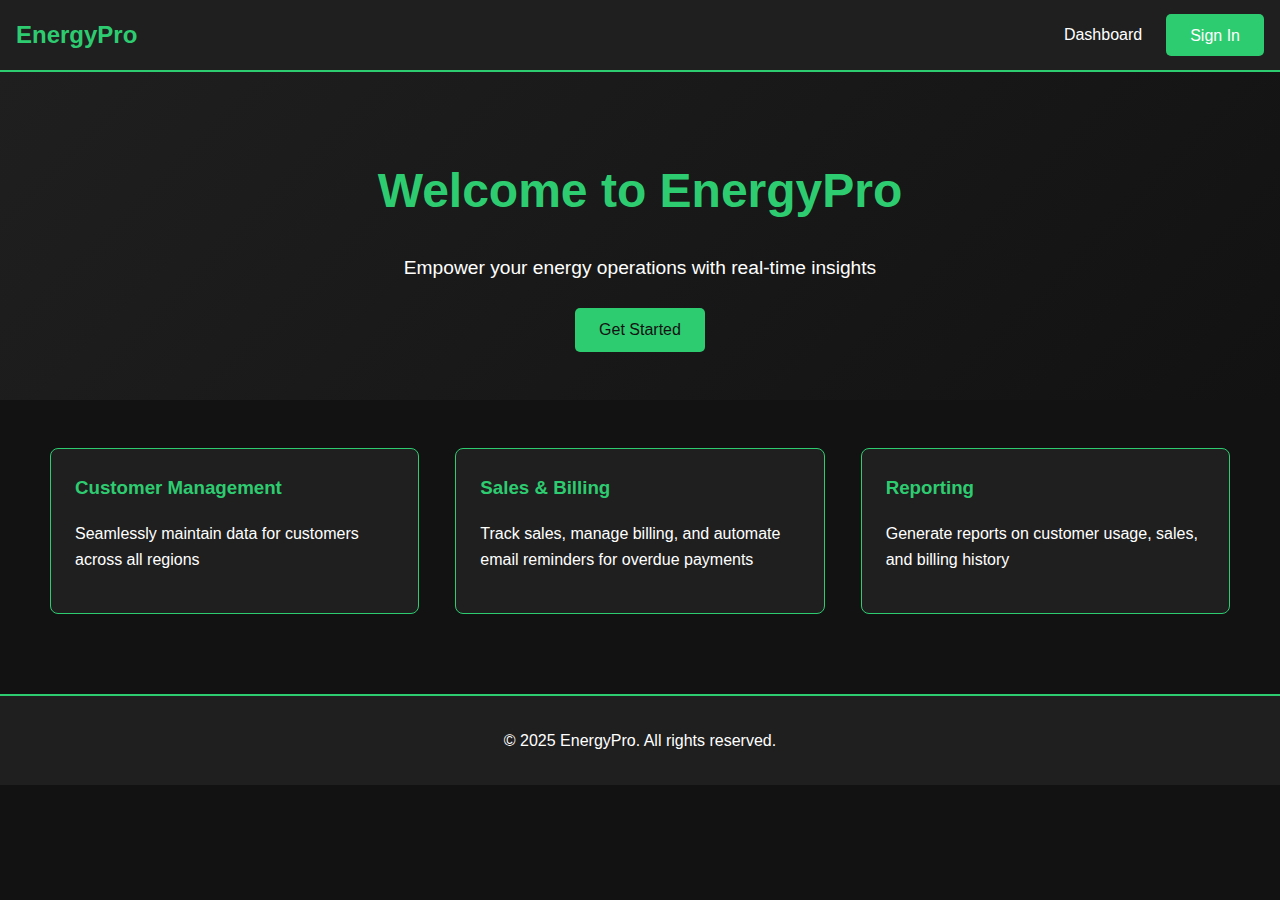
<file: static/index.html>
<!DOCTYPE html>
<html lang="en">
<head>
  <meta charset="UTF-8" />
  <meta name="viewport" content="width=device-width, initial-scale=1.0" />
  <title>EnergyPro Dashboard</title>
  <link rel="stylesheet" href="style.css">
</head>
<body>
  <!-- Navigation Bar -->
  <div id="navbar-placeholder"></div>
  
  <!-- Hero Section -->
  <section class="hero">
    <h1>Welcome to EnergyPro</h1>
    <p>
      Empower your energy operations with real-time insights
    </p>
    <button class="cta-button">Get Started</button>
  </section>
  
  <!-- Information Section -->
  <section class="info-section">
    <div class="info-card">
      <h3>Customer Management</h3>
      <p>
        Seamlessly maintain data for customers across all regions
      </p>
    </div>
    <div class="info-card">
      <h3>Sales & Billing</h3>
      <p>
        Track sales, manage billing, and automate email reminders for overdue payments
      </p>
    </div>
    <div class="info-card">
      <h3>Reporting</h3>
      <p>
        Generate reports on customer usage, sales, and billing history
      </p>
    </div>
  </section>
  
  <!-- Footer -->
  <footer>
    <p>&copy; 2025 EnergyPro. All rights reserved.</p>
  </footer>

  <!-- Load the common navbar and its JavaScript -->
  <script>
    fetch('/static/navbar.html')
      .then(response => response.text())
      .then(html => {
        document.getElementById('navbar-placeholder').innerHTML = html;
        // Now load the navbar script.
        const script = document.createElement('script');
        script.src = '/static/navbar.js';
        document.body.appendChild(script);
      })
      .catch(err => console.error("Failed to load navbar:", err));
  </script>
</body>
</html>
</file>
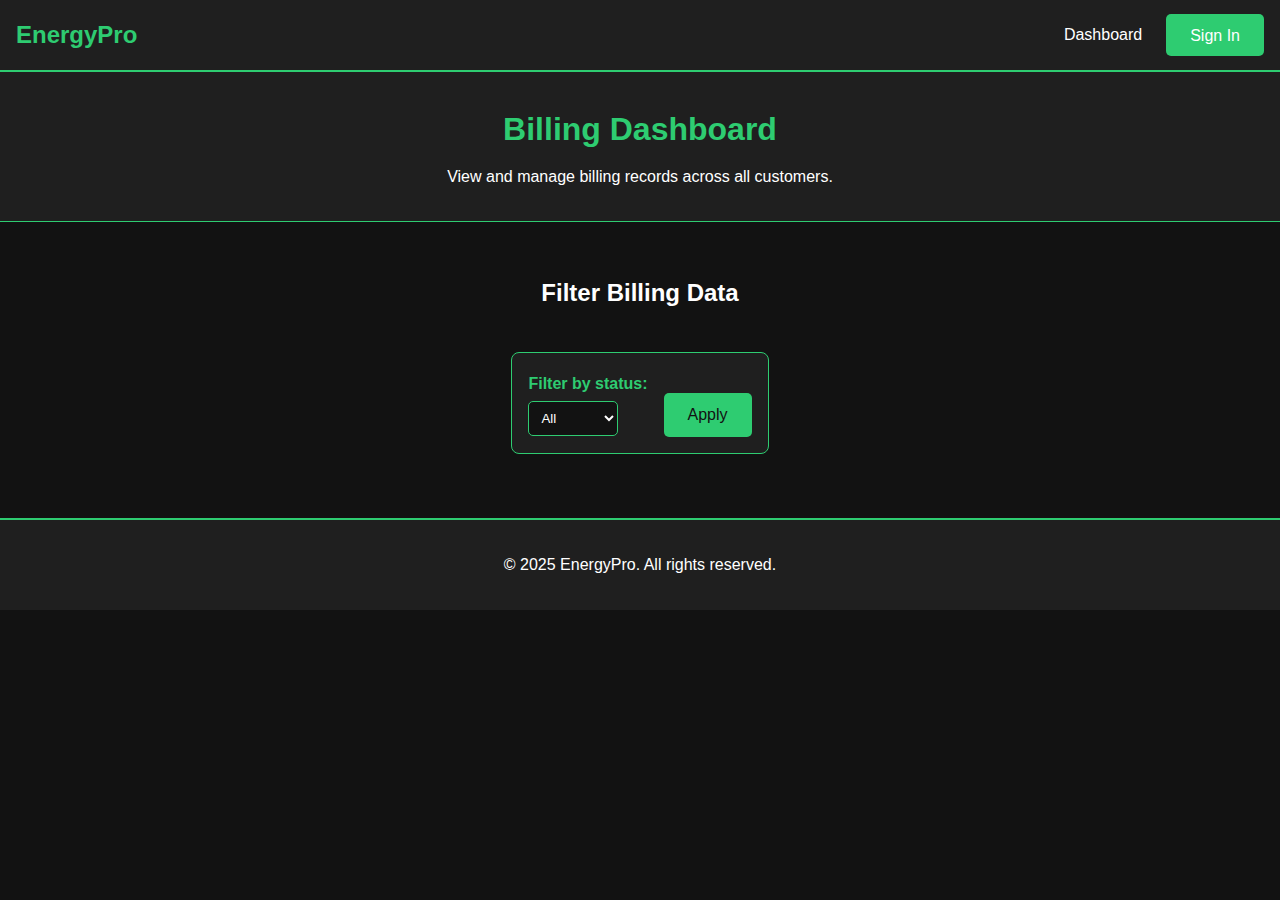
<file: static/billing.html>
<!DOCTYPE html>
<html lang="en">
<head>
  <meta charset="UTF-8" />
  <title>Billing - EnergyPro</title>
  <link rel="stylesheet" href="/static/style.css" />
  <style>
    .status-paid { color: #2ecc71; }
    .status-unpaid { color: #f39c12; }
    .status-overdue { color: #e74c3c; font-weight: bold; }

    .billing-filter-section {
      padding: 2em;
      text-align: center;
    }

    .billing-filter-section h2 {
      color: #fff;
      margin-bottom: 1em;
    }

    .billing-filter-section .filter-container {
      display: inline-flex;
      align-items: center;
      background-color: #1f1f1f;
      border: 1px solid #2ecc71;
      border-radius: 8px;
      padding: 1em;
      gap: 1em;
      margin-top: 1em;
    }

    .filter-group {
      display: flex;
      flex-direction: column;
      align-items: flex-start;
    }

    .filter-group label {
      margin-bottom: 0.3em;
      font-weight: bold;
      color: #2ecc71;
    }

    .filter-group select {
      padding: 0.6em;
      background-color: #121212;
      color: #fff;
      border: 1px solid #2ecc71;
      border-radius: 5px;
    }

    .email-button {
      padding: 6px 12px;
      background-color: #3498db;
      color: #fff;
      border: none;
      border-radius: 4px;
      cursor: pointer;
    }

    .email-button:disabled {
      background-color: #777;
      cursor: not-allowed;
    }

    .billing-table {
      width: 100%;
      border-collapse: collapse;
      margin-top: 20px;
    }

    .billing-table th, .billing-table td {
      border: 1px solid #2ecc71;
      padding: 8px;
      text-align: center;
    }

    .billing-table th {
      background-color: #1f1f1f;
      color: #2ecc71;
    }
  </style>
</head>
<body>

  <!-- Navigation Bar -->
  <div id="navbar-placeholder"></div>

  <!-- Page Header -->
  <header class="page-header">
    <h1>Billing Dashboard</h1>
    <p>View and manage billing records across all customers.</p>
  </header>

  <section class="billing-filter-section">
    <h2>Filter Billing Data</h2>
    <div class="filter-container">
      <div class="filter-group">
        <label for="statusFilter">Filter by status:</label>
        <select id="statusFilter">
          <option value="">All</option>
          <option value="Paid">Paid</option>
          <option value="Unpaid">Unpaid</option>
          <option value="Overdue">Overdue</option>
        </select>
      </div>
      <button onclick="loadBills()" class="cta-button">Apply</button>
    </div>
  </section>

  <div id="billingTableContainer"></div>

  <script>
    function loadBills() {
      const status = document.getElementById("statusFilter").value;
      let url = "http://localhost:18080/api/bills";
      if (status) url += `?status=${encodeURIComponent(status)}`;

      fetch(url)
        .then(res => res.json())
        .then(data => {
          const bills = data.bills || [];
          let html = "<table class='billing-table'><thead><tr>" +
                     "<th>Bill ID</th><th>Customer ID</th><th>Amount</th>" +
                     "<th>Due Date</th><th>Paid Date</th><th>Status</th><th>Action</th>" +
                     "</tr></thead><tbody>";

          if (bills.length === 0) {
            html += "<tr><td colspan='7'>No bills found.</td></tr>";
          } else {
            bills.forEach(bill => {
              let statusClass = bill.status.toLowerCase();
              html += `<tr>
                <td>${bill.bill_id}</td>
                <td>${bill.customer_id}</td>
                <td>$${bill.amount.toFixed(2)}</td>
                <td>${bill.due_date}</td>
                <td>${bill.paid_date || "-"}</td>
                <td class='status-${statusClass}'>${bill.status}</td>
                <td>${bill.status === "Overdue" ? 
                      `<button class='email-button' onclick='sendReminder(${bill.customer_id})'>Send Reminder</button>` 
                      : "-"}</td>
              </tr>`;
            });
          }

          html += "</tbody></table>";
          document.getElementById("billingTableContainer").innerHTML = html;
        });
    }

    function sendReminder(customerId) {
      fetch(`http://localhost:18080/api/billInfo?customer_id=${customerId}`)
        .then(res => res.json())
        .then(data => {
          const bill = data.bill;
          if (!bill || !bill.email) return alert("Missing bill or email info.");

          const overdueDate = new Date(bill.due_date);
          const today = new Date();
          const diffDays = Math.floor((today - overdueDate) / (1000 * 60 * 60 * 24));

          const subject = encodeURIComponent("Overdue Bill Reminder");
          const body = encodeURIComponent(
            `This is a reminder that your bill is OVERDUE.\n\nDue Date: ${bill.due_date}\nOverdue by: ${diffDays} days.`
          );

          window.location.href = `mailto:${bill.email}?subject=${subject}&body=${body}`;
        })
        .catch(err => {
          alert("Failed to get bill info: " + err);
        });
    }

    window.onload = loadBills;
  </script>

  <!-- Footer -->
  <footer>
    <p>&copy; 2025 EnergyPro. All rights reserved.</p>
  </footer>

  <!-- Load the common navbar and its JavaScript -->
  <script>
    fetch('/static/navbar.html')
      .then(response => response.text())
      .then(html => {
        document.getElementById('navbar-placeholder').innerHTML = html;
        const script = document.createElement('script');
        script.src = '/static/navbar.js';
        document.body.appendChild(script);
      });
  </script>
</body>
</html>
</file>
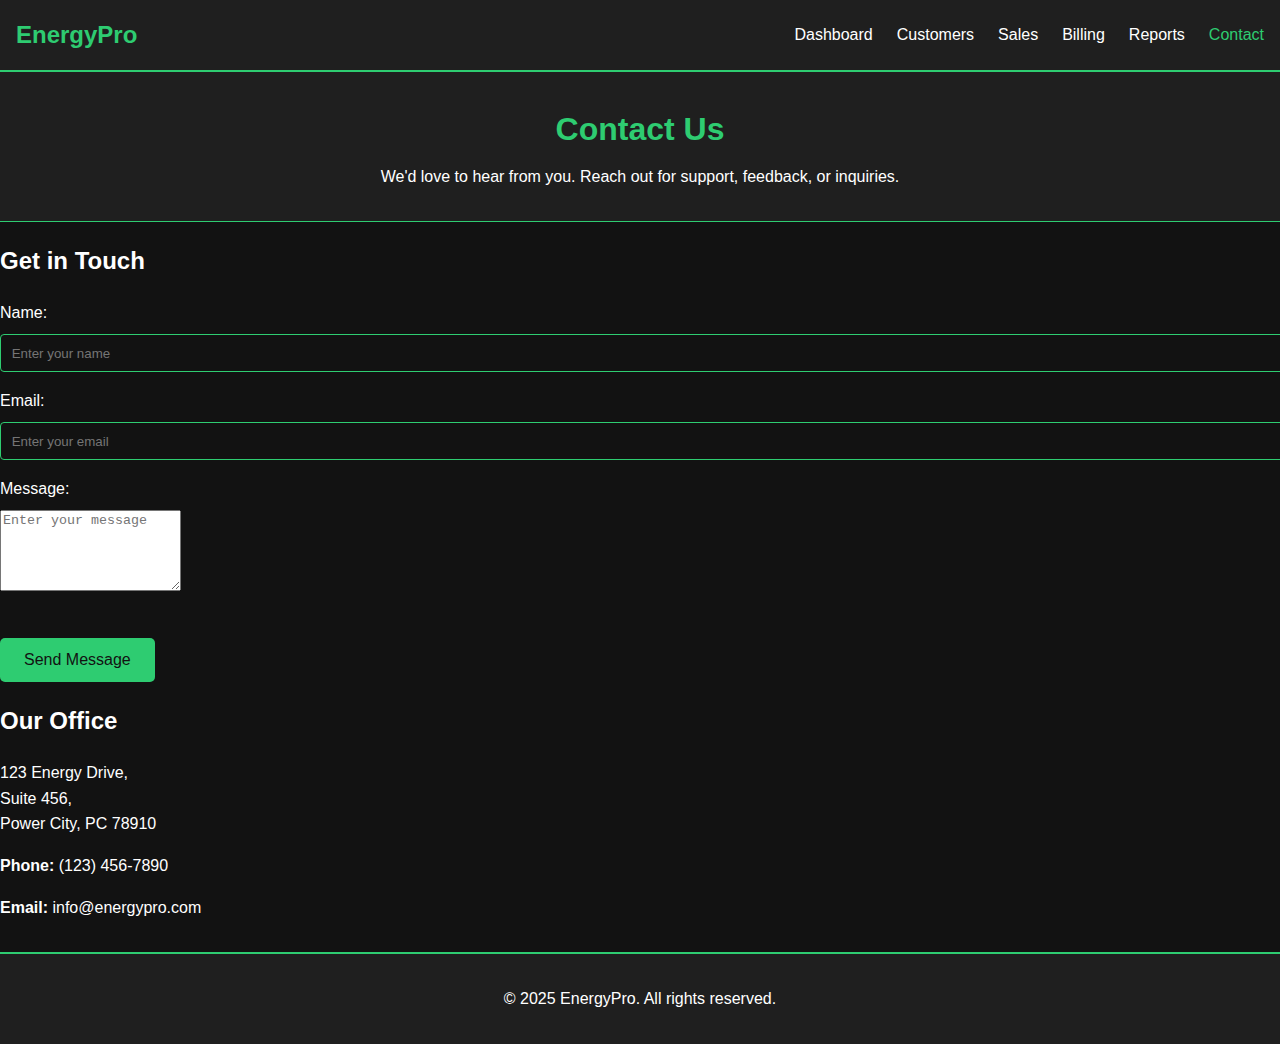
<file: static/contact.html>
<!DOCTYPE html>
<html lang="en">
<head>
  <meta charset="UTF-8" />
  <meta name="viewport" content="width=device-width, initial-scale=1.0" />
  <title>Contact - EnergyPro</title>
  <link rel="stylesheet" href="style.css">
</head>
<body>
  <!-- Navigation Bar -->
  <nav class="navbar">
    <a href="index.html" class="logo">EnergyPro</a>
    <ul>
      <li><a href="index.html">Dashboard</a></li>
      <li><a href="customers.html">Customers</a></li>
      <li><a href="sales.html">Sales</a></li>
      <li><a href="billing.html">Billing</a></li>
      <li><a href="reports.html">Reports</a></li>
      <li><a href="contact.html" class="active">Contact</a></li>
    </ul>
  </nav>
  
  <!-- Page Header -->
  <header class="page-header">
    <h1>Contact Us</h1>
    <p>We'd love to hear from you. Reach out for support, feedback, or inquiries.</p>
  </header>
  
  <!-- Contact Form Section -->
  <section class="contact-section">
    <h2>Get in Touch</h2>
    <form id="contactForm">
      <div class="form-group">
        <label for="contactName">Name:</label>
        <input type="text" id="contactName" name="contactName" placeholder="Enter your name" required>
      </div>
      <div class="form-group">
        <label for="contactEmail">Email:</label>
        <input type="email" id="contactEmail" name="contactEmail" placeholder="Enter your email" required>
      </div>
      <div class="form-group">
        <label for="contactMessage">Message:</label>
        <textarea id="contactMessage" name="contactMessage" rows="5" placeholder="Enter your message" required></textarea>
      </div>
      <button type="submit" class="cta-button">Send Message</button>
    </form>
  </section>
  
  <!-- Contact Information Section -->
  <section class="contact-info-section">
    <h2>Our Office</h2>
    <p>
      123 Energy Drive,<br>
      Suite 456,<br>
      Power City, PC 78910
    </p>
    <p><strong>Phone:</strong> (123) 456-7890</p>
    <p><strong>Email:</strong> info@energypro.com</p>
  </section>
  
  <!-- Footer -->
  <footer>
    <p>&copy; 2025 EnergyPro. All rights reserved.</p>
  </footer>
</body>
</html>
</file>
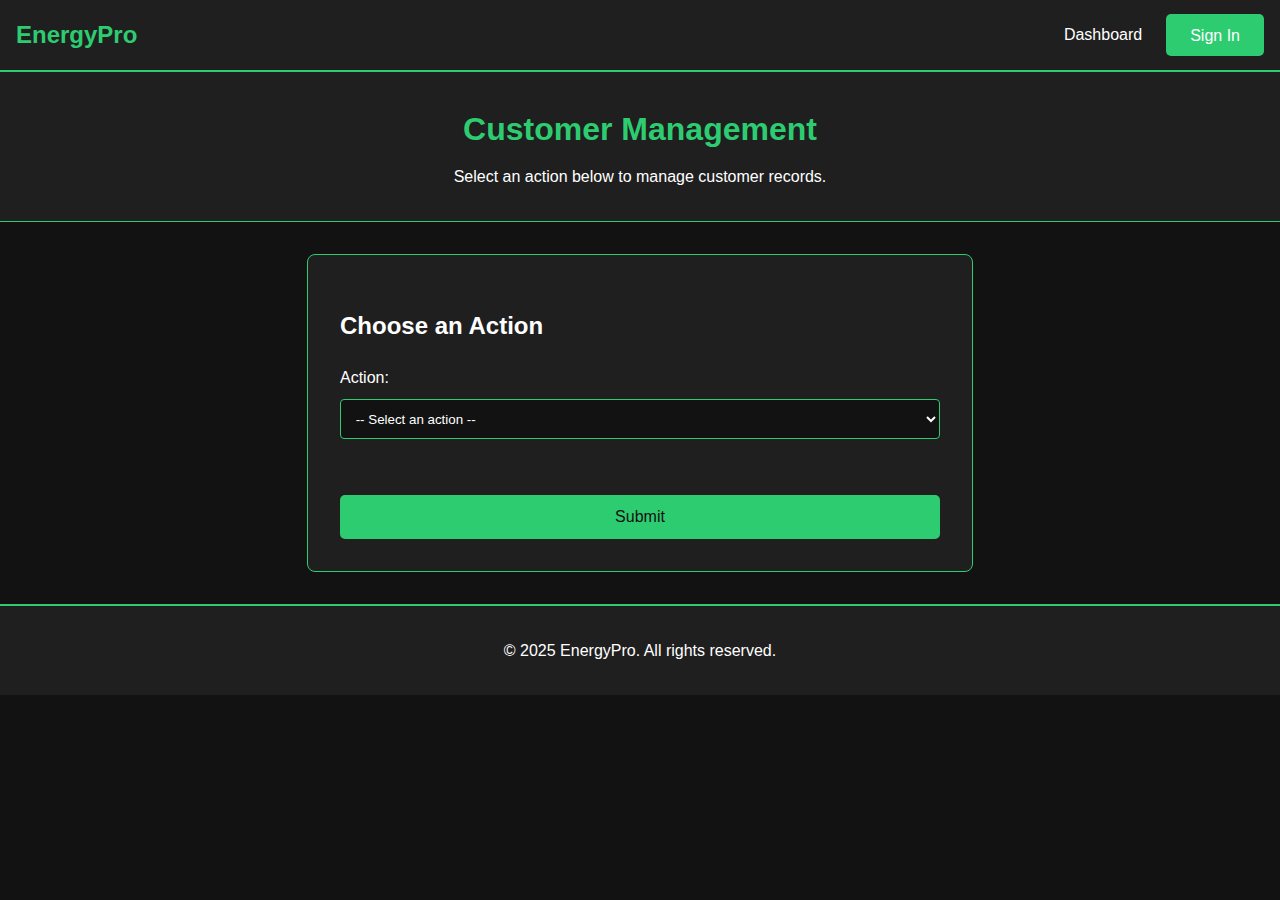
<file: static/customers.html>
<!DOCTYPE html>
<html lang="en">
<head>
  <meta charset="UTF-8" />
  <meta name="viewport" content="width=device-width, initial-scale=1.0" />
  <title>Customers - EnergyPro</title>
  <link rel="stylesheet" href="style.css" />
</head>
<body>
  <div id="navbar-placeholder"></div>
  
  <header class="page-header">
    <h1>Customer Management</h1>
    <p>Select an action below to manage customer records.</p>
  </header>
  
  <section class="customer-action-section">
    <h2>Choose an Action</h2>
    <form id="customerActionForm">
      <div class="form-group">
        <label for="actionType">Action:</label>
        <select id="actionType" name="actionType" required>
          <option value="">-- Select an action --</option>
          <option value="manage">Manage All Customers</option>
          <option value="filter">Filter Customers by Region (Region_ID)</option>
          <option value="edit">Lookup Customer by ID (for edit)</option>
          <option value="delete">Delete Customer (by ID)</option>
          <option value="lookupByName">Lookup Customer by Name</option>
          <option value="add">Add Customer</option>
        </select>
      </div>

      <div class="form-group" id="regionFilterField" style="display:none;">
        <label for="region">Region_ID:</label>
        <input type="number" id="region" name="region" placeholder="Enter region ID">
      </div>
      <div class="form-group" id="customerIdField" style="display:none;">
        <label for="customerId">Customer ID:</label>
        <input type="number" id="customerId" name="customerId" placeholder="Enter customer ID">
      </div>
      <div class="form-group" id="nameLookupField" style="display:none;">
        <label for="nameLookup">Name (partial):</label>
        <input type="text" id="nameLookup" name="nameLookup" placeholder="Enter name">
      </div>

      <div class="form-group" id="addCustomerFields" style="display:none;">
        <label for="addName">Name:</label>
        <input type="text" id="addName" name="addName" placeholder="Enter customer name">
        <label for="addEmail">Email:</label>
        <input type="email" id="addEmail" name="addEmail" placeholder="Enter customer email">
        <label for="addAddress">Address:</label>
        <input type="text" id="addAddress" name="addAddress" placeholder="Enter address">
        <label for="addRegionId">Region_ID:</label>
        <input type="number" id="addRegionId" name="addRegionId" placeholder="Enter region ID">
      </div>
      <button type="submit" class="cta-button">Submit</button>
    </form>
  </section>
  
  <section class="customer-results-section" style="display:none;">
    <h2>Results</h2>
    <div id="results"></div>
  </section>
  
  <footer>
    <p>&copy; 2025 EnergyPro. All rights reserved.</p>
  </footer>

  <script>
    const actionSelect = document.getElementById('actionType');
    const regionField = document.getElementById('regionFilterField');
    const customerIdField = document.getElementById('customerIdField');
    const nameLookupField = document.getElementById('nameLookupField');
    const addCustomerFields = document.getElementById('addCustomerFields');
    const form = document.getElementById('customerActionForm');
    const resultsSection = document.querySelector('.customer-results-section');
    const resultsDiv = document.getElementById('results');

    actionSelect.addEventListener('change', function() {
      const action = actionSelect.value;
      regionField.style.display = (action === 'filter') ? 'block' : 'none';
      customerIdField.style.display = (action === 'edit' || action === 'delete') ? 'block' : 'none';
      nameLookupField.style.display = (action === 'lookupByName') ? 'block' : 'none';
      addCustomerFields.style.display = (action === 'add') ? 'block' : 'none';
    });

    function buildTable(data) {
      if (!Array.isArray(data) || data.length === 0) {
        return "<p>No records found.</p>";
      }
      let table = "<table class='customer-table'><thead><tr>";
      const keys = Object.keys(data[0]);
      keys.forEach(key => { table += "<th>" + key + "</th>"; });
      table += "<th>Actions</th></tr></thead><tbody>";
      data.forEach(record => {
        table += "<tr>";
        keys.forEach(key => {
          table += "<td>" + record[key] + "</td>";
        });
        table += "<td><!-- Action buttons can go here --></td>";
        table += "</tr>";
      });
      table += "</tbody></table>";
      return table;
    }

    form.addEventListener('submit', function(event) {
      event.preventDefault();
      resultsDiv.innerHTML = '';
      resultsSection.style.display = 'none';

      const action = actionSelect.value;
      let query = "";

      if (action === 'manage' || action === 'filter' || action === 'edit' ||
          action === 'delete' || action === 'lookupByName') {
        if (action === 'manage') {
          query = '?action=manage';
        } else if (action === 'filter') {
          const region = document.getElementById('region').value;
          query = '?action=filter&region=' + encodeURIComponent(region);
        } else if (action === 'edit' || action === 'delete') {
          const customerId = document.getElementById('customerId').value;
          query = '?action=' + action + '&id=' + encodeURIComponent(customerId);
        } else if (action === 'lookupByName') {
          const nameLookup = document.getElementById('nameLookup').value;
          query = '?action=lookupByName&name=' + encodeURIComponent(nameLookup);
        }
        query += '&_=' + new Date().getTime();
        fetch("http://localhost:18080/api/customers" + query, { cache: "no-store" })
          .then(response => response.json())
          .then(data => {
            resultsSection.style.display = 'block';
            if (Array.isArray(data)) {
              resultsDiv.innerHTML = buildTable(data);
            } else {
              resultsDiv.innerHTML = '<p>' + JSON.stringify(data, null, 2) + '</p>';
            }
          })
          .catch(error => {
            resultsSection.style.display = 'block';
            resultsDiv.innerHTML = '<p>Error retrieving data: ' + error + '</p>';
          });

      } else if (action === 'add') {
        const addName = document.getElementById('addName').value;
        const addEmail = document.getElementById('addEmail').value;
        const addAddress = document.getElementById('addAddress').value;
        const addRegionId = document.getElementById('addRegionId').value;
        const newCustomer = {
          Name: addName,
          Email: addEmail,
          Address: addAddress,
          Region_ID: parseInt(addRegionId)
        };

        fetch("http://localhost:18080/api/customers", {
          method: "POST",
          headers: {
            "Content-Type": "application/json"
          },
          body: JSON.stringify(newCustomer)
        })
        .then(response => response.json())
        .then(data => {
          resultsSection.style.display = 'block';
          resultsDiv.innerHTML = `
            <p>Customer added successfully.</p>
            <button id="viewAllBtn" class="cta-button">View All Customers</button>
          `;
          document.getElementById('viewAllBtn').addEventListener('click', () => {
            fetch("http://localhost:18080/api/customers?action=manage&_=" + new Date().getTime(), { cache: "no-store" })
              .then(response => response.json())
              .then(data => {
                resultsDiv.innerHTML = buildTable(data);
              })
              .catch(err => {
                resultsDiv.innerHTML = '<p>Error retrieving customers: ' + err + '</p>';
              });
          });
        })
        .catch(error => {
          resultsSection.style.display = 'block';
          resultsDiv.innerHTML = '<p>Error adding customer: ' + error + '</p>';
        });
      } else {
        resultsDiv.innerHTML = '<p>Please select a valid action.</p>';
      }
    });
  </script>

  <script>
    fetch('/static/navbar.html')
      .then(response => response.text())
      .then(html => {
        document.getElementById('navbar-placeholder').innerHTML = html;
        const script = document.createElement('script');
        script.src = '/static/navbar.js';
        document.body.appendChild(script);
      })
      .catch(err => console.error("Failed to load navbar:", err));
  </script>
</body>
</html>
</file>
<file: static/style.css>
/* Global Styles */
body {
  margin: 0;
  font-family: 'Arial', sans-serif;
  background-color: #121212;
  color: #fff;
  line-height: 1.6;
}
a {
  text-decoration: none;
  color: inherit;
}

/* Navigation Bar */
.navbar {
  background-color: #1f1f1f;
  padding: 1em;
  display: flex;
  justify-content: space-between;
  align-items: center;
  border-bottom: 2px solid #2ecc71;
}
.navbar .logo {
  font-size: 1.5em;
  font-weight: bold;
  color: #2ecc71;
}
.navbar ul {
  list-style: none;
  display: flex;
  margin: 0;
  padding: 0;
}
.navbar li {
  margin-left: 1.5em;
}
.navbar a {
  color: #fff;
  transition: color 0.3s ease;
}
.navbar a:hover,
.navbar a.active {
  color: #2ecc71;
}

/* Hero Section */
.hero {
  padding: 3em 2em;
  text-align: center;
  background: linear-gradient(135deg, #1f1f1f, #121212);
}
.hero h1 {
  font-size: 3em;
  margin-bottom: 0.5em;
  color: #2ecc71;
}
.hero p {
  font-size: 1.2em;
  max-width: 600px;
  margin: 0 auto;
}
.cta-button {
  margin-top: 1.5em;
  padding: 0.8em 1.5em;
  background-color: #2ecc71;
  border: none;
  color: #121212;
  font-size: 1em;
  cursor: pointer;
  border-radius: 5px;
  transition: background-color 0.3s ease;
}
.cta-button:hover {
  background-color: #27ae60;
}

/* Information Section */
.info-section {
  padding: 2em;
  display: flex;
  justify-content: space-around;
  flex-wrap: wrap;
}
.info-card {
  background-color: #1f1f1f;
  border: 1px solid #2ecc71;
  border-radius: 8px;
  padding: 1.5em;
  margin: 1em;
  width: calc(33% - 2em);
  box-sizing: border-box;
  transition: transform 0.3s ease;
}
.info-card:hover {
  transform: scale(1.05);
}
.info-card h3 {
  margin-top: 0;
  color: #2ecc71;
}

/* Page Header (for Customers Page) */
.page-header {
  text-align: center;
  padding: 2em 1em;
  background: #1f1f1f;
  border-bottom: 1px solid #2ecc71;
}
.page-header h1 {
  margin: 0;
  color: #2ecc71;
}
.page-header p {
  margin: 0.5em 0 0;
}

/* Customers Table Section */
.customer-table-section {
  padding: 2em;
}
.customer-table {
  width: 100%;
  border-collapse: collapse;
  margin-top: 1em;
}
.customer-table th,
.customer-table td {
  border: 1px solid #2ecc71;
  padding: 0.8em;
  text-align: left;
}
.customer-table th {
  background-color: #1f1f1f;
  color: #2ecc71;
}
.customer-table tr:nth-child(even) {
  background-color: #1f1f1f;
}
.customer-table tr:hover {
  background-color: #2ecc71;
  color: #121212;
}

/* Buttons for Customer Actions */
.edit-btn, .delete-btn, .cta-button {
  background-color: #2ecc71;
  border: none;
  padding: 0.5em 1em;
  color: #121212;
  cursor: pointer;
  border-radius: 4px;
  transition: background-color 0.3s ease;
}
.edit-btn:hover, .delete-btn:hover, .cta-button:hover {
  background-color: #27ae60;
}

/* Customer Form Section */
.customer-form-section {
  padding: 2em;
  background-color: #1f1f1f;
  margin: 2em 0;
}
.customer-form-section h2 {
  color: #2ecc71;
}
.form-group {
  margin-bottom: 1em;
}
.form-group label {
  display: block;
  margin-bottom: 0.5em;
}
.form-group input {
  width: 100%;
  padding: 0.8em;
  border: 1px solid #2ecc71;
  border-radius: 4px;
  background-color: #121212;
  color: #fff;
}
.form-group input:focus {
  outline: none;
  border-color: #27ae60;
}

/* Footer */
footer {
  background-color: #1f1f1f;
  text-align: center;
  padding: 1em;
  border-top: 2px solid #2ecc71;
  margin-top: 2em;
}

/* Responsive Adjustments */
@media (max-width: 768px) {
  .info-card {
    width: calc(50% - 2em);
  }
}
@media (max-width: 480px) {
  .info-card {
    width: 100%;
  }
  .navbar ul {
    flex-direction: column;
  }
  .navbar li {
    margin: 0.5em 0;
  }
}

/* Sales Table Section */
.sales-table-section {
  padding: 2em;
}
.sales-table {
  width: 100%;
  border-collapse: collapse;
  margin-top: 1em;
}
.sales-table th,
.sales-table td {
  border: 1px solid #2ecc71;
  padding: 0.8em;
  text-align: left;
}
.sales-table th {
  background-color: #1f1f1f;
  color: #2ecc71;
}
.sales-table tr:nth-child(even) {
  background-color: #1f1f1f;
}
.sales-table tr:hover {
  background-color: #2ecc71;
  color: #121212;
}

/* Sale Form Section */
.sale-form-section {
  padding: 2em;
  background-color: #1f1f1f;
  margin: 2em 0;
}
.sale-form-section h2 {
  color: #2ecc71;
}

/* Billing Table Section */
.billing-table-section {
  padding: 2em;
}
.billing-table {
  width: 100%;
  border-collapse: collapse;
  margin-top: 1em;
}
.billing-table th,
.billing-table td {
  border: 1px solid #2ecc71;
  padding: 0.8em;
  text-align: left;
}
.billing-table th {
  background-color: #1f1f1f;
  color: #2ecc71;
}
.billing-table tr:nth-child(even) {
  background-color: #1f1f1f;
}
.billing-table tr:hover {
  background-color: #2ecc71;
  color: #121212;
}

/* Billing Form Section */
.billing-form-section {
  padding: 2em;
  background-color: #1f1f1f;
  margin: 2em 0;
}
.billing-form-section h2 {
  color: #2ecc71;
}

/* Customer Action Form Enhancements */
.customer-action-section {
  padding: 2em;
  background-color: #1f1f1f;
  margin: 2em auto;
  max-width: 600px;
  border: 1px solid #2ecc71;
  border-radius: 8px;
}

.customer-action-section form {
  display: flex;
  flex-direction: column;
  gap: 1em;
}

.customer-action-section .form-group input,
.customer-action-section .form-group select,
.customer-action-section .form-group textarea {
  width: 100%;
  padding: 0.8em;
  border: 1px solid #2ecc71;
  border-radius: 4px;
  background-color: #121212;
  color: #fff;
}

.customer-action-section .form-group input:focus,
.customer-action-section .form-group select:focus,
.customer-action-section .form-group textarea:focus {
  outline: none;
  border-color: #27ae60;
}

/* JSON Result Container Styling */
.customer-results-section {
  padding: 2em;
  background-color: #1f1f1f;
  margin: 2em auto;
  max-width: 800px;
  border: 1px solid #2ecc71;
  border-radius: 8px;
}

.customer-results-section pre {
  background-color: #121212;
  color: #fff;
  padding: 1em;
  border-radius: 4px;
  overflow-x: auto;
  font-family: 'Courier New', monospace;
}

/* Modal container (covers entire screen) */
.modal {
  display: none; 
  position: fixed;
  z-index: 1000;
  left: 0;
  top: 0;
  width: 100%;
  height: 100%;
  overflow: auto;
  background-color: rgba(0, 0, 0, 0.5);
}

/* Modal content box */
.modal-content {
  background-color: #121212;
  margin: 10% auto;
  padding: 20px;
  border: 1px solid #2ecc71;
  width: 360px;
  max-width: 80%;
  box-sizing: border-box;
  border-radius: 8px;
  color: #fff;
}

/* Close button */
.close {
  color: #aaa;
  float: right;
  font-size: 28px;
  font-weight: bold;
  cursor: pointer;
}

.close:hover,
.close:focus {
  color: #fff;
  text-decoration: none;
}

/* Modal form styles */
.modal-content form {
  display: flex;
  flex-direction: column;
  box-sizing: border-box;
}

.modal-content input[type="text"],
.modal-content input[type="password"] {
  width: 100%;
  box-sizing: border-box;
  padding: 0.8em;
  margin: 0.5em 0;
  border: 1px solid #2ecc71;
  border-radius: 4px;
  background-color: #1f1f1f;
  color: #fff;
}

.modal-content button.cta-button {
  width: 100%;
  margin-top: 1em;
}

#login-error {
  color: red;
  display: none;
  margin-top: 0.5em;
}

/* Toast notifications */
.toast {
  position: fixed;
  bottom: 20px;
  left: 50%;
  transform: translateX(-50%);
  background-color: #2ecc71;
  color: #121212;
  padding: 1em 1.5em;
  border-radius: 5px;
  font-size: 1em;
  opacity: 0;
  animation: fadein 0.5s forwards, fadeout 0.5s 2.5s forwards;
  z-index: 2000;
}

@keyframes fadein {
  from { opacity: 0; }
  to { opacity: 1; }
}

@keyframes fadeout {
  from { opacity: 1; }
  to { opacity: 0; }
}

.sales-filter-section {
  padding: 2em;
  text-align: center;
}

.filter-container {
  display: inline-flex;
  align-items: center;
  background-color: #1f1f1f;
  border: 1px solid #2ecc71;
  border-radius: 8px;
  padding: 1em;
  gap: 1em;
  margin-top: 1em;
}

.filter-group {
  display: flex;
  flex-direction: column;
  align-items: flex-start;
}

.filter-group label {
  margin-bottom: 0.3em;
  font-weight: bold;
  color: #2ecc71;
}

.filter-group input[type="date"] {
  padding: 0.5em;
  border: 1px solid #2ecc71;
  border-radius: 4px;
  background-color: #121212;
  color: #fff;
}

.cta-button {
  padding: 0.8em 1.5em;
  background-color: #2ecc71;
  border: none;
  color: #121212;
  font-size: 1em;
  cursor: pointer;
  border-radius: 5px;
  transition: background-color 0.3s ease;
}

.cta-button:hover {
  background-color: #27ae60;
}
/* Reports Dashboard Styling */
.dashboard {
  padding: 2em;
}

.row {
  display: flex;
  justify-content: space-between;
  flex-wrap: wrap;
  gap: 2em;
  margin-bottom: 2em;
}

.card {
  flex: 1 1 calc(50% - 2em);
  background-color: #1f1f1f;
  padding: 1em;
  border: 1px solid #2ecc71;
  border-radius: 8px;
  box-sizing: border-box;
  display: flex;
  flex-direction: column;
  justify-content: space-between;
}

.card h2 {
  color: #2ecc71;
  font-size: 1.25em;
  margin-bottom: 1em;
  text-align: center;
}

.card canvas {
  max-width: 100%;
  height: 250px;
  margin: 0 auto;
}

.number-box {
  margin-top: 1em;
  font-size: 1.2em;
  font-weight: bold;
  color: #2ecc71;
  text-align: center;
  background-color: #121212;
  padding: 0.5em;
  border-radius: 4px;
  border: 1px solid #2ecc71;
}

@media (max-width: 768px) {
  .card {
    flex: 1 1 100%;
  }
}

/* Sales Page Chart Styling */
.sales-chart-section {
  padding: 2em;
  background-color: #121212;
}

.sales-chart-section canvas {
  display: block;
  max-width: 100%;
  height: 600px;
  margin: 0 auto;
}

.sales-chart-section h2 {
  color: #2ecc71;
  text-align: center;
  margin-bottom: 1em;
}

.sales-total-box {
  text-align: center;
  margin-top: 1em;
  font-size: 1.2em;
  font-weight: bold;
  color: #2ecc71;
  background-color: #121212;
  padding: 0.5em;
  border-radius: 4px;
  border: 1px solid #2ecc71;
}

.sales-filter-section {
  padding: 2em;
  text-align: center;
}

.filter-container {
  display: inline-flex;
  align-items: center;
  background-color: #1f1f1f;
  border: 1px solid #2ecc71;
  border-radius: 8px;
  padding: 1em;
  gap: 1em;
  margin-top: 1em;
}

.filter-group {
  display: flex;
  flex-direction: column;
  align-items: flex-start;
}

.filter-group label {
  margin-bottom: 0.3em;
  font-weight: bold;
  color: #2ecc71;
}

.filter-group input[type="date"],
.filter-group select {
  padding: 0.5em;
  border: 1px solid #2ecc71;
  border-radius: 4px;
  background-color: #121212;
  color: #fff;
}

/* Match CTA button style for filter apply */
button.cta-button, button {
  padding: 0.8em 1.5em;
  background-color: #2ecc71;
  border: none;
  color: #121212;
  font-size: 1em;
  cursor: pointer;
  border-radius: 5px;
  transition: background-color 0.3s ease;
}

button.cta-button:hover, button:hover {
  background-color: #27ae60;
}

/* Doughnut chart center text */
.canvas-wrapper {
  position: relative;
}

.canvas-wrapper .chart-center-text {
  position: absolute;
  top: 58%;
  left: 50%;
  transform: translate(-50%, -50%);
  font-size: 1.1em;
  color: #cc2e2e;
  font-weight: bold;
  pointer-events: none;
  text-align: center;
}

/* Billing Table Enhancements */
.billing-table {
  width: 100%;
  border-collapse: collapse;
  margin-top: 20px;
}

.billing-table th, .billing-table td {
  border: 1px solid #2ecc71;
  padding: 8px;
  text-align: center;
}

.billing-table th {
  background-color: #1f1f1f;
  color: #2ecc71;
}

.status-paid {
  color: #2ecc71;
}

.status-unpaid {
  color: #f39c12;
}

.status-overdue {
  color: #e74c3c;
  font-weight: bold;
}

.email-button {
  padding: 6px 12px;
  background-color: #3498db;
  color: #fff;
  border: none;
  border-radius: 4px;
  cursor: pointer;
}

.email-button:disabled {
  background-color: #777;
  cursor: not-allowed;
}

.billing-filter-section {
  padding: 2em;
  text-align: center;
}

.billing-filter-section h2 {
  color: #fff;
  margin-bottom: 1em;
}

.billing-filter-section .filter-container {
  display: inline-flex;
  align-items: center;
  background-color: #1f1f1f;
  border: 1px solid #2ecc71;
  border-radius: 8px;
  padding: 1em;
  gap: 1em;
  margin-top: 1em;
}

.status-paid { color: green; }
    .status-unpaid { color: orange; }
    .status-overdue { color: red; font-weight: bold; }

    .billing-filter-section {
      padding: 2em;
      text-align: center;
    }

    .billing-filter-section .filter-container {
      display: inline-flex;
      align-items: center;
      background-color: #1f1f1f;
      border: 1px solid #2ecc71;
      border-radius: 8px;
      padding: 1em;
      gap: 1em;
      margin-top: 1em;
    }

    .filter-group {
      display: flex;
      flex-direction: column;
      align-items: flex-start;
    }

    .filter-group label {
      margin-bottom: 0.3em;
      font-weight: bold;
      color: #2ecc71;
    }

    .filter-group select {
      padding: 0.6em;
      background-color: #121212;
      color: #fff;
      border: 1px solid #2ecc71;
      border-radius: 5px;
    }

    .email-button {
      padding: 4px 10px;
      background-color: #2ecc71;
      color: #121212;
      border: none;
      border-radius: 4px;
      cursor: pointer;
    }

    .email-button:disabled {
      background-color: #ccc;
      cursor: not-allowed;
    }
</file>
